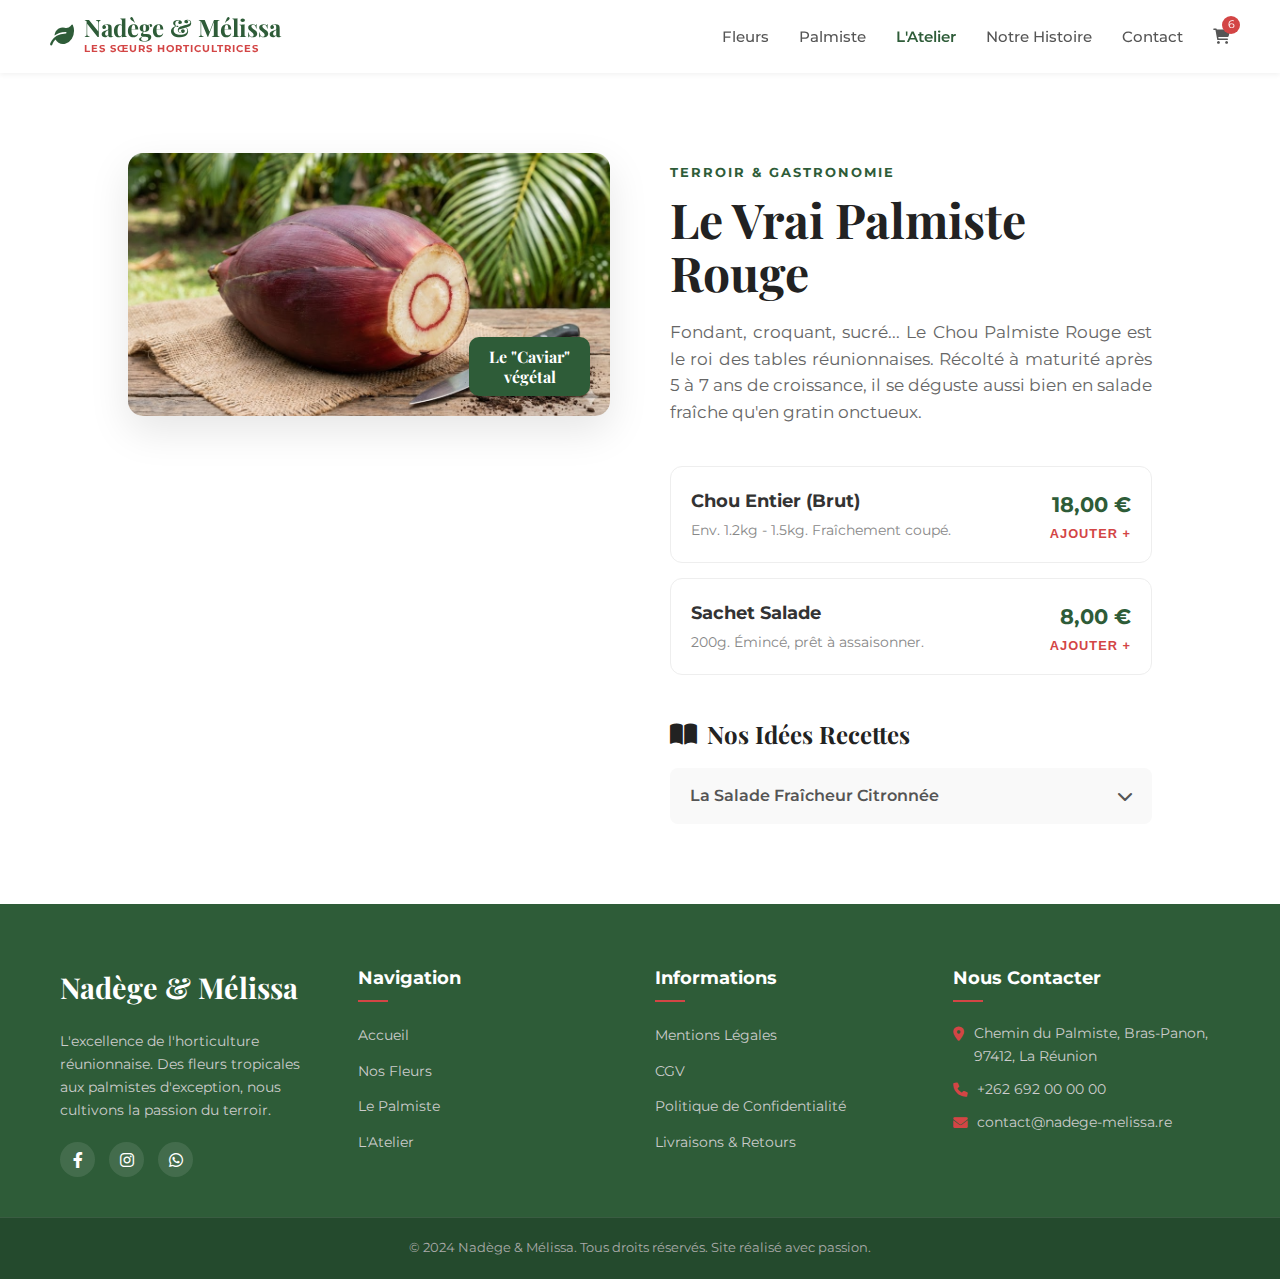
<file: atelier.html>
<!DOCTYPE html>
<html lang="fr">
<head>
    <meta charset="UTF-8">
    <meta name="viewport" content="width=device-width, initial-scale=1.0">
    <title>L'Atelier - Nadège & Mélissa</title>
    <link href="https://fonts.googleapis.com/css2?family=Montserrat:wght@400;500;600;700&family=Playfair+Display:ital,wght@0,400;0,700;1,400&display=swap" rel="stylesheet">
    <link rel="stylesheet" href="style.css">
    <link rel="stylesheet" href="https://cdnjs.cloudflare.com/ajax/libs/font-awesome/6.0.0/css/all.min.css">
</head>
<body>

    <header>
        <div class="logo-container">
            <div class="logo-icon"><i class="fas fa-leaf"></i></div>
            <div class="logo-text">
                <a href="index.html" style="text-decoration:none; color:inherit;">
                    <h1>Nadège & Mélissa</h1>
                    <span class="subtitle">LES SŒURS HORTICULTRICES</span>
                </a>
            </div>
        </div>
        <nav>
            <ul>
                <li><a href="fleurs.html">Fleurs</a></li>
                <li><a href="palmiste.html">Palmiste</a></li>
                <li><a href="atelier.html" class="active">L'Atelier</a></li>
                <li><a href="#">Notre Histoire</a></li>
                <li><a href="#">Contact</a></li>
                <li class="cart-icon"><a href="#"><i class="fas fa-shopping-cart"></i></a><span class="badge">6</span></li>
            </ul>
        </nav>
    </header>

    <section class="atelier-section">
        <div class="atelier-container">
            <div class="atelier-image-col">
                <div class="image-wrapper">
                    <img src="palmiste-rouge.jpg" alt="Chou Palmiste Rouge entier">
                    <div class="caviar-badge">Le "Caviar"<br>végétal</div>
                </div>
            </div>
            <div class="atelier-content-col">
                <span class="tagline">TERROIR & GASTRONOMIE</span>
                <h2 class="atelier-title">Le Vrai Palmiste Rouge</h2>
                <p class="atelier-desc">Fondant, croquant, sucré... Le Chou Palmiste Rouge est le roi des tables réunionnaises. Récolté à maturité après 5 à 7 ans de croissance, il se déguste aussi bien en salade fraîche qu'en gratin onctueux.</p>
                <div class="product-list-horizontal">
                    <div class="product-item">
                        <div class="prod-details"><h3>Chou Entier (Brut)</h3><p>Env. 1.2kg - 1.5kg. Fraîchement coupé.</p></div>
                        <div class="prod-action"><span class="price">18,00 €</span><button class="add-text-btn">AJOUTER +</button></div>
                    </div>
                    <div class="product-item">
                        <div class="prod-details"><h3>Sachet Salade</h3><p>200g. Émincé, prêt à assaisonner.</p></div>
                        <div class="prod-action"><span class="price">8,00 €</span><button class="add-text-btn">AJOUTER +</button></div>
                    </div>
                </div>
                <div class="recipe-preview">
                    <h3><i class="fas fa-book-open"></i> Nos Idées Recettes</h3>
                    <div class="recipe-card-mini"><span>La Salade Fraîcheur Citronnée</span><i class="fas fa-chevron-down"></i></div>
                </div>
            </div>
        </div>
    </section>

    <footer>
        <div class="footer-container">
            <div class="footer-col">
                <h3 class="footer-logo">Nadège & Mélissa</h3>
                <p class="footer-desc">L'excellence de l'horticulture réunionnaise. Des fleurs tropicales aux palmistes d'exception, nous cultivons la passion du terroir.</p>
                <div class="social-links">
                    <a href="#"><i class="fab fa-facebook-f"></i></a>
                    <a href="#"><i class="fab fa-instagram"></i></a>
                    <a href="#"><i class="fab fa-whatsapp"></i></a>
                </div>
            </div>
            <div class="footer-col">
                <h4>Navigation</h4>
                <ul>
                    <li><a href="index.html">Accueil</a></li>
                    <li><a href="fleurs.html">Nos Fleurs</a></li>
                    <li><a href="palmiste.html">Le Palmiste</a></li>
                    <li><a href="atelier.html">L'Atelier</a></li>
                </ul>
            </div>
            <div class="footer-col">
                <h4>Informations</h4>
                <ul>
                    <li><a href="#">Mentions Légales</a></li>
                    <li><a href="#">CGV</a></li>
                    <li><a href="#">Politique de Confidentialité</a></li>
                    <li><a href="#">Livraisons & Retours</a></li>
                </ul>
            </div>
            <div class="footer-col">
                <h4>Nous Contacter</h4>
                <ul class="contact-info">
                    <li><i class="fas fa-map-marker-alt"></i> Chemin du Palmiste, Bras-Panon, 97412, La Réunion</li>
                    <li><i class="fas fa-phone"></i> +262 692 00 00 00</li>
                    <li><i class="fas fa-envelope"></i> contact@nadege-melissa.re</li>
                </ul>
            </div>
        </div>
        <div class="footer-bottom"><p>&copy; 2024 Nadège & Mélissa. Tous droits réservés. Site réalisé avec passion.</p></div>
    </footer>

</body>
</html>
</file>
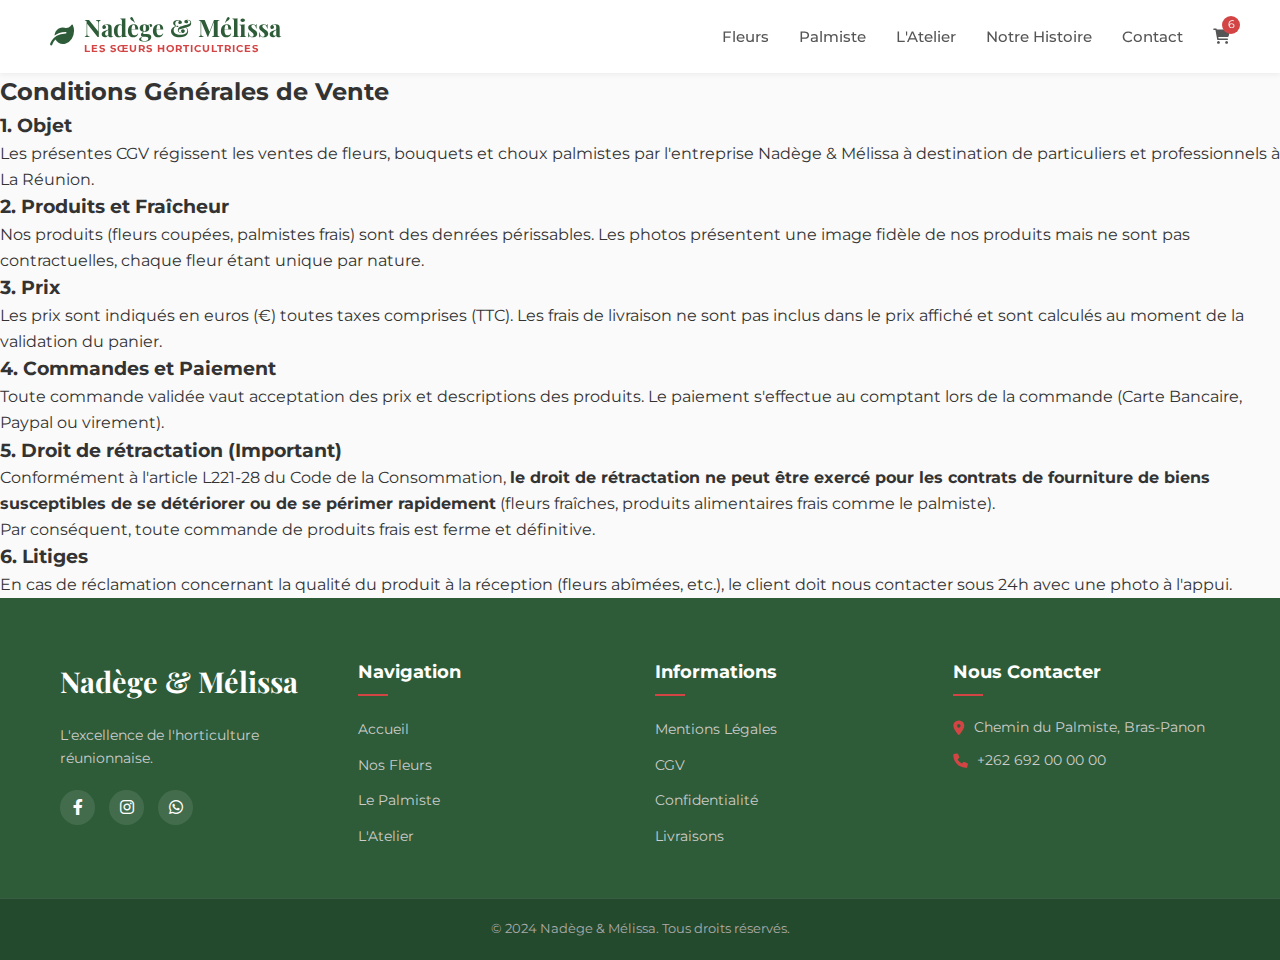
<file: cgv.html>
<!DOCTYPE html>
<html lang="fr">
<head>
    <meta charset="UTF-8">
    <meta name="viewport" content="width=device-width, initial-scale=1.0">
    <title>CGV - Nadège & Mélissa</title>
    <link href="https://fonts.googleapis.com/css2?family=Montserrat:wght@400;500;600;700&family=Playfair+Display:ital,wght@0,400;0,700;1,400&display=swap" rel="stylesheet">
    <link rel="stylesheet" href="style.css">
    <link rel="stylesheet" href="https://cdnjs.cloudflare.com/ajax/libs/font-awesome/6.0.0/css/all.min.css">
</head>
<body>

    <header>
        <div class="logo-container">
            <div class="logo-icon"><i class="fas fa-leaf"></i></div>
            <div class="logo-text">
                <a href="index.html" style="text-decoration:none; color:inherit;">
                    <h1>Nadège & Mélissa</h1>
                    <span class="subtitle">LES SŒURS HORTICULTRICES</span>
                </a>
            </div>
        </div>
        <nav>
            <ul>
                <li><a href="fleurs.html">Fleurs</a></li>
                <li><a href="palmiste.html">Palmiste</a></li>
                <li><a href="atelier.html">L'Atelier</a></li>
                <li><a href="#">Notre Histoire</a></li>
                <li><a href="#">Contact</a></li>
                <li class="cart-icon"><a href="#"><i class="fas fa-shopping-cart"></i></a><span class="badge">6</span></li>
            </ul>
        </nav>
    </header>

    <section class="legal-section">
        <h2>Conditions Générales de Vente</h2>

        <h3>1. Objet</h3>
        <p>Les présentes CGV régissent les ventes de fleurs, bouquets et choux palmistes par l'entreprise Nadège & Mélissa à destination de particuliers et professionnels à La Réunion.</p>

        <h3>2. Produits et Fraîcheur</h3>
        <p>Nos produits (fleurs coupées, palmistes frais) sont des denrées périssables. Les photos présentent une image fidèle de nos produits mais ne sont pas contractuelles, chaque fleur étant unique par nature.</p>

        <h3>3. Prix</h3>
        <p>Les prix sont indiqués en euros (€) toutes taxes comprises (TTC). Les frais de livraison ne sont pas inclus dans le prix affiché et sont calculés au moment de la validation du panier.</p>

        <h3>4. Commandes et Paiement</h3>
        <p>Toute commande validée vaut acceptation des prix et descriptions des produits. Le paiement s'effectue au comptant lors de la commande (Carte Bancaire, Paypal ou virement).</p>

        <h3>5. Droit de rétractation (Important)</h3>
        <p>Conformément à l'article L221-28 du Code de la Consommation, <strong>le droit de rétractation ne peut être exercé pour les contrats de fourniture de biens susceptibles de se détériorer ou de se périmer rapidement</strong> (fleurs fraîches, produits alimentaires frais comme le palmiste).</p>
        <p>Par conséquent, toute commande de produits frais est ferme et définitive.</p>

        <h3>6. Litiges</h3>
        <p>En cas de réclamation concernant la qualité du produit à la réception (fleurs abîmées, etc.), le client doit nous contacter sous 24h avec une photo à l'appui.</p>
    </section>

    <footer>
        <div class="footer-container">
            <div class="footer-col">
                <h3 class="footer-logo">Nadège & Mélissa</h3>
                <p class="footer-desc">L'excellence de l'horticulture réunionnaise.</p>
                <div class="social-links">
                    <a href="#"><i class="fab fa-facebook-f"></i></a>
                    <a href="#"><i class="fab fa-instagram"></i></a>
                    <a href="#"><i class="fab fa-whatsapp"></i></a>
                </div>
            </div>
            <div class="footer-col">
                <h4>Navigation</h4>
                <ul>
                    <li><a href="index.html">Accueil</a></li>
                    <li><a href="fleurs.html">Nos Fleurs</a></li>
                    <li><a href="palmiste.html">Le Palmiste</a></li>
                    <li><a href="atelier.html">L'Atelier</a></li>
                </ul>
            </div>
            <div class="footer-col">
                <h4>Informations</h4>
                <ul>
                    <li><a href="mentions.html">Mentions Légales</a></li>
                    <li><a href="cgv.html">CGV</a></li>
                    <li><a href="confidentialite.html">Confidentialité</a></li>
                    <li><a href="livraisons.html">Livraisons</a></li>
                </ul>
            </div>
            <div class="footer-col">
                <h4>Nous Contacter</h4>
                <ul class="contact-info">
                    <li><i class="fas fa-map-marker-alt"></i> Chemin du Palmiste, Bras-Panon</li>
                    <li><i class="fas fa-phone"></i> +262 692 00 00 00</li>
                </ul>
            </div>
        </div>
        <div class="footer-bottom"><p>&copy; 2024 Nadège & Mélissa. Tous droits réservés.</p></div>
    </footer>

</body>
</html>
</file>
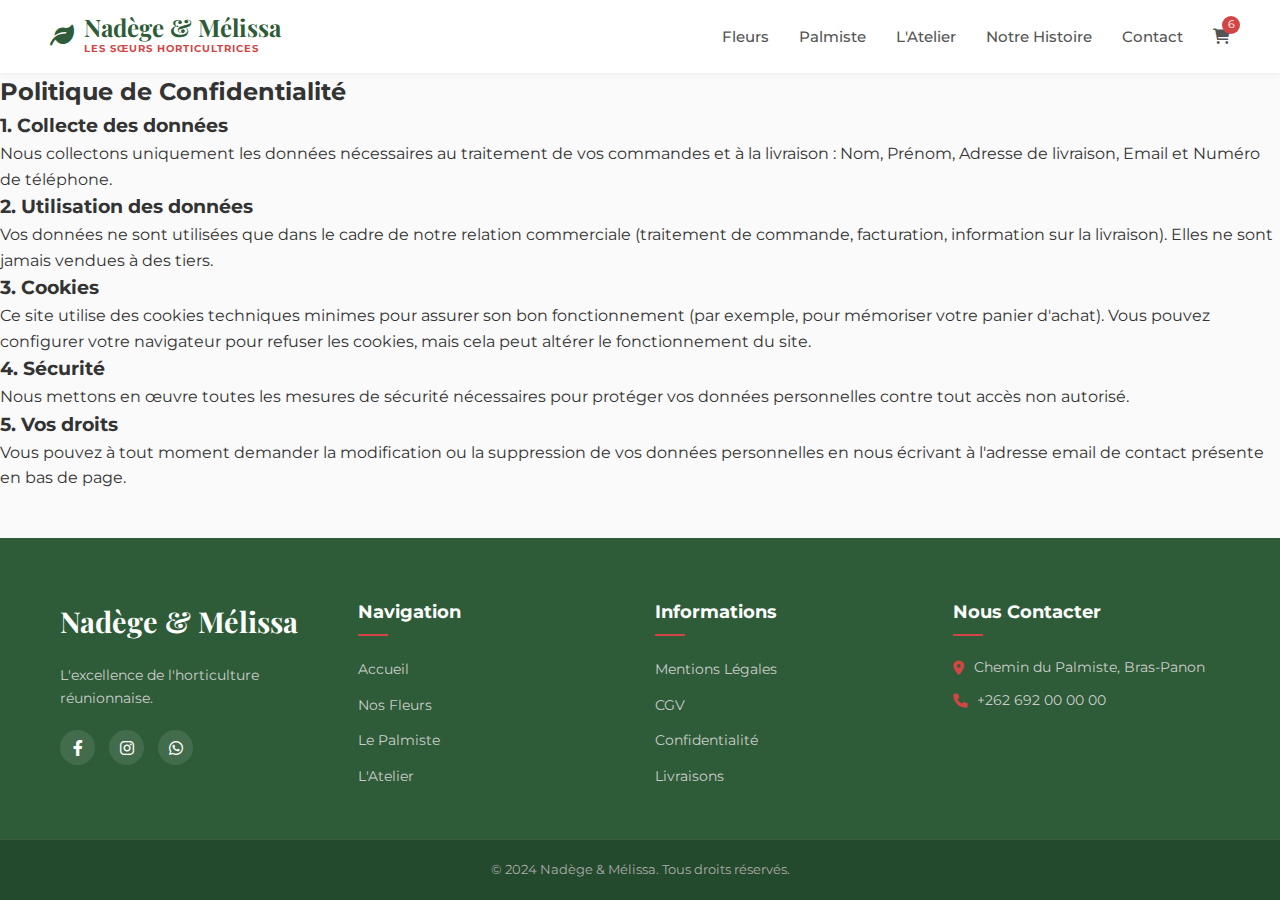
<file: confidentialite.html>
<!DOCTYPE html>
<html lang="fr">
<head>
    <meta charset="UTF-8">
    <meta name="viewport" content="width=device-width, initial-scale=1.0">
    <title>Confidentialité - Nadège & Mélissa</title>
    <link href="https://fonts.googleapis.com/css2?family=Montserrat:wght@400;500;600;700&family=Playfair+Display:ital,wght@0,400;0,700;1,400&display=swap" rel="stylesheet">
    <link rel="stylesheet" href="style.css">
    <link rel="stylesheet" href="https://cdnjs.cloudflare.com/ajax/libs/font-awesome/6.0.0/css/all.min.css">
</head>
<body>

    <header>
        <div class="logo-container">
            <div class="logo-icon"><i class="fas fa-leaf"></i></div>
            <div class="logo-text">
                <a href="index.html" style="text-decoration:none; color:inherit;">
                    <h1>Nadège & Mélissa</h1>
                    <span class="subtitle">LES SŒURS HORTICULTRICES</span>
                </a>
            </div>
        </div>
        <nav>
            <ul>
                <li><a href="fleurs.html">Fleurs</a></li>
                <li><a href="palmiste.html">Palmiste</a></li>
                <li><a href="atelier.html">L'Atelier</a></li>
                <li><a href="#">Notre Histoire</a></li>
                <li><a href="#">Contact</a></li>
                <li class="cart-icon"><a href="#"><i class="fas fa-shopping-cart"></i></a><span class="badge">6</span></li>
            </ul>
        </nav>
    </header>

    <section class="legal-section">
        <h2>Politique de Confidentialité</h2>

        <h3>1. Collecte des données</h3>
        <p>Nous collectons uniquement les données nécessaires au traitement de vos commandes et à la livraison : Nom, Prénom, Adresse de livraison, Email et Numéro de téléphone.</p>

        <h3>2. Utilisation des données</h3>
        <p>Vos données ne sont utilisées que dans le cadre de notre relation commerciale (traitement de commande, facturation, information sur la livraison). Elles ne sont jamais vendues à des tiers.</p>

        <h3>3. Cookies</h3>
        <p>Ce site utilise des cookies techniques minimes pour assurer son bon fonctionnement (par exemple, pour mémoriser votre panier d'achat). Vous pouvez configurer votre navigateur pour refuser les cookies, mais cela peut altérer le fonctionnement du site.</p>

        <h3>4. Sécurité</h3>
        <p>Nous mettons en œuvre toutes les mesures de sécurité nécessaires pour protéger vos données personnelles contre tout accès non autorisé.</p>

        <h3>5. Vos droits</h3>
        <p>Vous pouvez à tout moment demander la modification ou la suppression de vos données personnelles en nous écrivant à l'adresse email de contact présente en bas de page.</p>
    </section>

    <footer>
        <div class="footer-container">
            <div class="footer-col">
                <h3 class="footer-logo">Nadège & Mélissa</h3>
                <p class="footer-desc">L'excellence de l'horticulture réunionnaise.</p>
                <div class="social-links">
                    <a href="#"><i class="fab fa-facebook-f"></i></a>
                    <a href="#"><i class="fab fa-instagram"></i></a>
                    <a href="#"><i class="fab fa-whatsapp"></i></a>
                </div>
            </div>
            <div class="footer-col">
                <h4>Navigation</h4>
                <ul>
                    <li><a href="index.html">Accueil</a></li>
                    <li><a href="fleurs.html">Nos Fleurs</a></li>
                    <li><a href="palmiste.html">Le Palmiste</a></li>
                    <li><a href="atelier.html">L'Atelier</a></li>
                </ul>
            </div>
            <div class="footer-col">
                <h4>Informations</h4>
                <ul>
                    <li><a href="mentions.html">Mentions Légales</a></li>
                    <li><a href="cgv.html">CGV</a></li>
                    <li><a href="confidentialite.html">Confidentialité</a></li>
                    <li><a href="livraisons.html">Livraisons</a></li>
                </ul>
            </div>
            <div class="footer-col">
                <h4>Nous Contacter</h4>
                <ul class="contact-info">
                    <li><i class="fas fa-map-marker-alt"></i> Chemin du Palmiste, Bras-Panon</li>
                    <li><i class="fas fa-phone"></i> +262 692 00 00 00</li>
                </ul>
            </div>
        </div>
        <div class="footer-bottom"><p>&copy; 2024 Nadège & Mélissa. Tous droits réservés.</p></div>
    </footer>

</body>
</html>
</file>
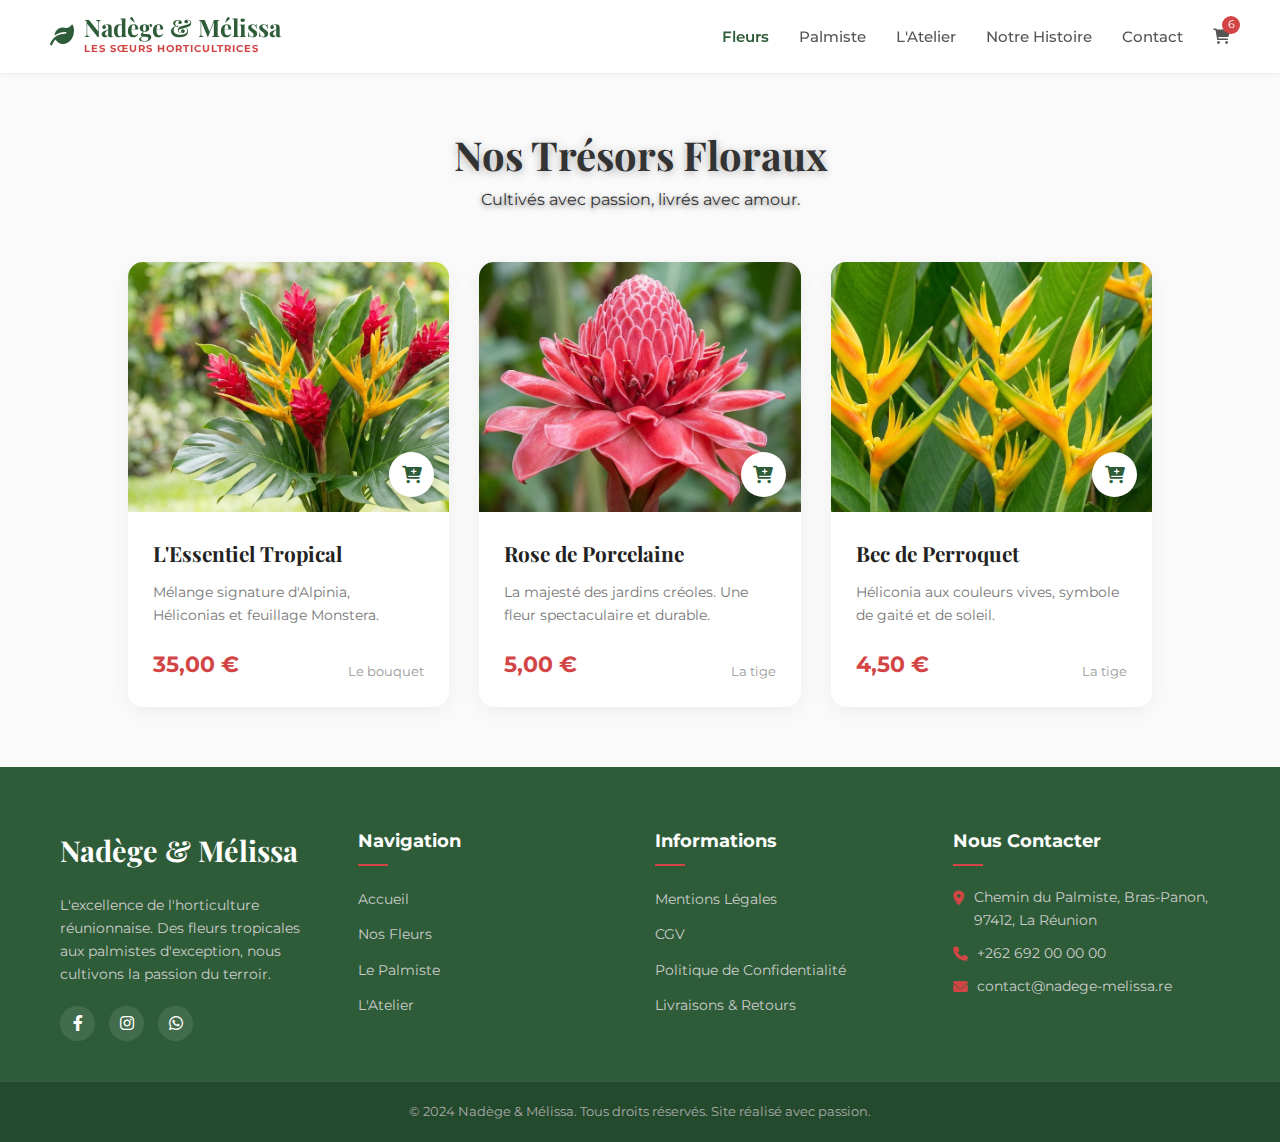
<file: fleurs.html>
<!DOCTYPE html>
<html lang="fr">
<head>
    <meta charset="UTF-8">
    <meta name="viewport" content="width=device-width, initial-scale=1.0">
    <title>Nos Fleurs - Nadège & Mélissa</title>
    <link href="https://fonts.googleapis.com/css2?family=Montserrat:wght@400;500;600;700&family=Playfair+Display:ital,wght@0,400;0,700;1,400&display=swap" rel="stylesheet">
    <link rel="stylesheet" href="style.css">
    <link rel="stylesheet" href="https://cdnjs.cloudflare.com/ajax/libs/font-awesome/6.0.0/css/all.min.css">
</head>
<body>

    <header>
        <div class="logo-container">
            <div class="logo-icon"><i class="fas fa-leaf"></i></div>
            <div class="logo-text">
                <a href="index.html" style="text-decoration:none; color:inherit;">
                    <h1>Nadège & Mélissa</h1>
                    <span class="subtitle">LES SŒURS HORTICULTRICES</span>
                </a>
            </div>
        </div>
        <nav>
            <ul>
                <li><a href="fleurs.html" class="active">Fleurs</a></li>
                <li><a href="palmiste.html">Palmiste</a></li>
                <li><a href="atelier.html">L'Atelier</a></li>
                <li><a href="#">Notre Histoire</a></li>
                <li><a href="#">Contact</a></li>
                <li class="cart-icon"><a href="#"><i class="fas fa-shopping-cart"></i></a><span class="badge">6</span></li>
            </ul>
        </nav>
    </header>

    <section class="shop-section">
        <div class="shop-header">
            <h2 class="main-title" style="font-size: 2.5rem; margin-bottom: 10px;">Nos Trésors Floraux</h2>
            <p class="sub-text" style="font-size: 1rem; margin-bottom: 50px;">Cultivés avec passion, livrés avec amour.</p>
        </div>
        <div class="shop-grid">
            <div class="product-card">
                <div class="product-image">
                    <img src="fleur-tropicale.jpg" alt="Bouquet Tropical">
                    <button class="add-cart-btn"><i class="fas fa-cart-plus"></i></button>
                </div>
                <div class="product-info">
                    <h3>L'Essentiel Tropical</h3>
                    <p class="description">Mélange signature d'Alpinia, Héliconias et feuillage Monstera.</p>
                    <div class="price-row"><span class="price">35,00 €</span><span class="unit">Le bouquet</span></div>
                </div>
            </div>
            <div class="product-card">
                <div class="product-image">
                    <img src="rose-porcelaine.jpg" alt="Rose de Porcelaine">
                    <button class="add-cart-btn"><i class="fas fa-cart-plus"></i></button>
                </div>
                <div class="product-info">
                    <h3>Rose de Porcelaine</h3>
                    <p class="description">La majesté des jardins créoles. Une fleur spectaculaire et durable.</p>
                    <div class="price-row"><span class="price">5,00 €</span><span class="unit">La tige</span></div>
                </div>
            </div>
            <div class="product-card">
                <div class="product-image">
                    <img src="bec-perroquet.jpg" alt="Bec de Perroquet">
                    <button class="add-cart-btn"><i class="fas fa-cart-plus"></i></button>
                </div>
                <div class="product-info">
                    <h3>Bec de Perroquet</h3>
                    <p class="description">Héliconia aux couleurs vives, symbole de gaité et de soleil.</p>
                    <div class="price-row"><span class="price">4,50 €</span><span class="unit">La tige</span></div>
                </div>
            </div>
        </div>
    </section>

    <footer>
        <div class="footer-container">
            <div class="footer-col">
                <h3 class="footer-logo">Nadège & Mélissa</h3>
                <p class="footer-desc">L'excellence de l'horticulture réunionnaise. Des fleurs tropicales aux palmistes d'exception, nous cultivons la passion du terroir.</p>
                <div class="social-links">
                    <a href="#"><i class="fab fa-facebook-f"></i></a>
                    <a href="#"><i class="fab fa-instagram"></i></a>
                    <a href="#"><i class="fab fa-whatsapp"></i></a>
                </div>
            </div>
            <div class="footer-col">
                <h4>Navigation</h4>
                <ul>
                    <li><a href="index.html">Accueil</a></li>
                    <li><a href="fleurs.html">Nos Fleurs</a></li>
                    <li><a href="palmiste.html">Le Palmiste</a></li>
                    <li><a href="atelier.html">L'Atelier</a></li>
                </ul>
            </div>
            <div class="footer-col">
                <h4>Informations</h4>
                <ul>
                    <li><a href="#">Mentions Légales</a></li>
                    <li><a href="#">CGV</a></li>
                    <li><a href="#">Politique de Confidentialité</a></li>
                    <li><a href="#">Livraisons & Retours</a></li>
                </ul>
            </div>
            <div class="footer-col">
                <h4>Nous Contacter</h4>
                <ul class="contact-info">
                    <li><i class="fas fa-map-marker-alt"></i> Chemin du Palmiste, Bras-Panon, 97412, La Réunion</li>
                    <li><i class="fas fa-phone"></i> +262 692 00 00 00</li>
                    <li><i class="fas fa-envelope"></i> contact@nadege-melissa.re</li>
                </ul>
            </div>
        </div>
        <div class="footer-bottom"><p>&copy; 2024 Nadège & Mélissa. Tous droits réservés. Site réalisé avec passion.</p></div>
    </footer>

</body>
</html>
</file>
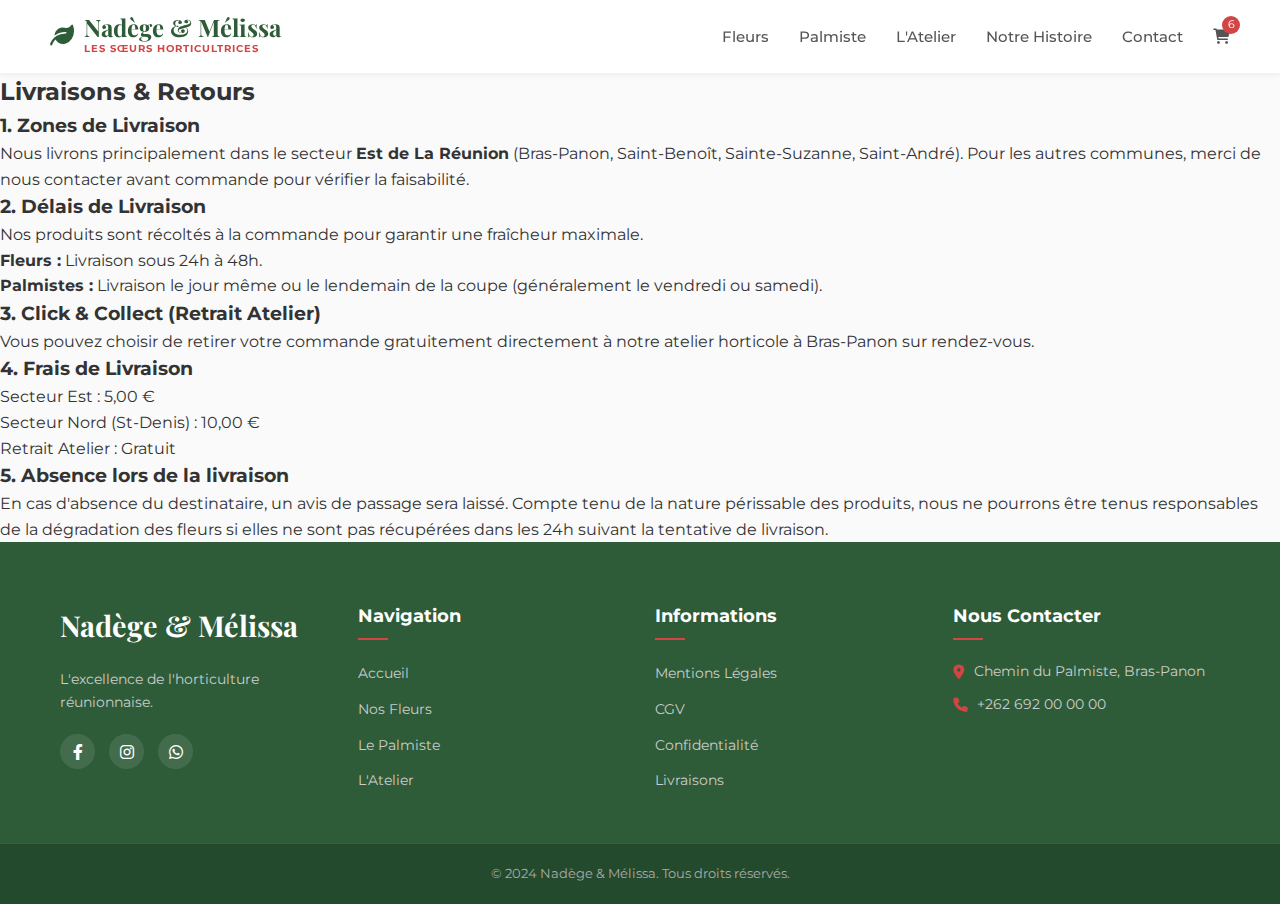
<file: livraisons.html>
<!DOCTYPE html>
<html lang="fr">
<head>
    <meta charset="UTF-8">
    <meta name="viewport" content="width=device-width, initial-scale=1.0">
    <title>Livraisons - Nadège & Mélissa</title>
    <link href="https://fonts.googleapis.com/css2?family=Montserrat:wght@400;500;600;700&family=Playfair+Display:ital,wght@0,400;0,700;1,400&display=swap" rel="stylesheet">
    <link rel="stylesheet" href="style.css">
    <link rel="stylesheet" href="https://cdnjs.cloudflare.com/ajax/libs/font-awesome/6.0.0/css/all.min.css">
</head>
<body>

    <header>
        <div class="logo-container">
            <div class="logo-icon"><i class="fas fa-leaf"></i></div>
            <div class="logo-text">
                <a href="index.html" style="text-decoration:none; color:inherit;">
                    <h1>Nadège & Mélissa</h1>
                    <span class="subtitle">LES SŒURS HORTICULTRICES</span>
                </a>
            </div>
        </div>
        <nav>
            <ul>
                <li><a href="fleurs.html">Fleurs</a></li>
                <li><a href="palmiste.html">Palmiste</a></li>
                <li><a href="atelier.html">L'Atelier</a></li>
                <li><a href="#">Notre Histoire</a></li>
                <li><a href="#">Contact</a></li>
                <li class="cart-icon"><a href="#"><i class="fas fa-shopping-cart"></i></a><span class="badge">6</span></li>
            </ul>
        </nav>
    </header>

    <section class="legal-section">
        <h2>Livraisons & Retours</h2>

        <h3>1. Zones de Livraison</h3>
        <p>Nous livrons principalement dans le secteur <strong>Est de La Réunion</strong> (Bras-Panon, Saint-Benoît, Sainte-Suzanne, Saint-André). Pour les autres communes, merci de nous contacter avant commande pour vérifier la faisabilité.</p>

        <h3>2. Délais de Livraison</h3>
        <p>Nos produits sont récoltés à la commande pour garantir une fraîcheur maximale.</p>
        <ul>
            <li><strong>Fleurs :</strong> Livraison sous 24h à 48h.</li>
            <li><strong>Palmistes :</strong> Livraison le jour même ou le lendemain de la coupe (généralement le vendredi ou samedi).</li>
        </ul>

        <h3>3. Click & Collect (Retrait Atelier)</h3>
        <p>Vous pouvez choisir de retirer votre commande gratuitement directement à notre atelier horticole à Bras-Panon sur rendez-vous.</p>

        <h3>4. Frais de Livraison</h3>
        <ul>
            <li>Secteur Est : 5,00 €</li>
            <li>Secteur Nord (St-Denis) : 10,00 €</li>
            <li>Retrait Atelier : Gratuit</li>
        </ul>

        <h3>5. Absence lors de la livraison</h3>
        <p>En cas d'absence du destinataire, un avis de passage sera laissé. Compte tenu de la nature périssable des produits, nous ne pourrons être tenus responsables de la dégradation des fleurs si elles ne sont pas récupérées dans les 24h suivant la tentative de livraison.</p>
    </section>

    <footer>
        <div class="footer-container">
            <div class="footer-col">
                <h3 class="footer-logo">Nadège & Mélissa</h3>
                <p class="footer-desc">L'excellence de l'horticulture réunionnaise.</p>
                <div class="social-links">
                    <a href="#"><i class="fab fa-facebook-f"></i></a>
                    <a href="#"><i class="fab fa-instagram"></i></a>
                    <a href="#"><i class="fab fa-whatsapp"></i></a>
                </div>
            </div>
            <div class="footer-col">
                <h4>Navigation</h4>
                <ul>
                    <li><a href="index.html">Accueil</a></li>
                    <li><a href="fleurs.html">Nos Fleurs</a></li>
                    <li><a href="palmiste.html">Le Palmiste</a></li>
                    <li><a href="atelier.html">L'Atelier</a></li>
                </ul>
            </div>
            <div class="footer-col">
                <h4>Informations</h4>
                <ul>
                    <li><a href="mentions.html">Mentions Légales</a></li>
                    <li><a href="cgv.html">CGV</a></li>
                    <li><a href="confidentialite.html">Confidentialité</a></li>
                    <li><a href="livraisons.html">Livraisons</a></li>
                </ul>
            </div>
            <div class="footer-col">
                <h4>Nous Contacter</h4>
                <ul class="contact-info">
                    <li><i class="fas fa-map-marker-alt"></i> Chemin du Palmiste, Bras-Panon</li>
                    <li><i class="fas fa-phone"></i> +262 692 00 00 00</li>
                </ul>
            </div>
        </div>
        <div class="footer-bottom"><p>&copy; 2024 Nadège & Mélissa. Tous droits réservés.</p></div>
    </footer>

</body>
</html>
</file>
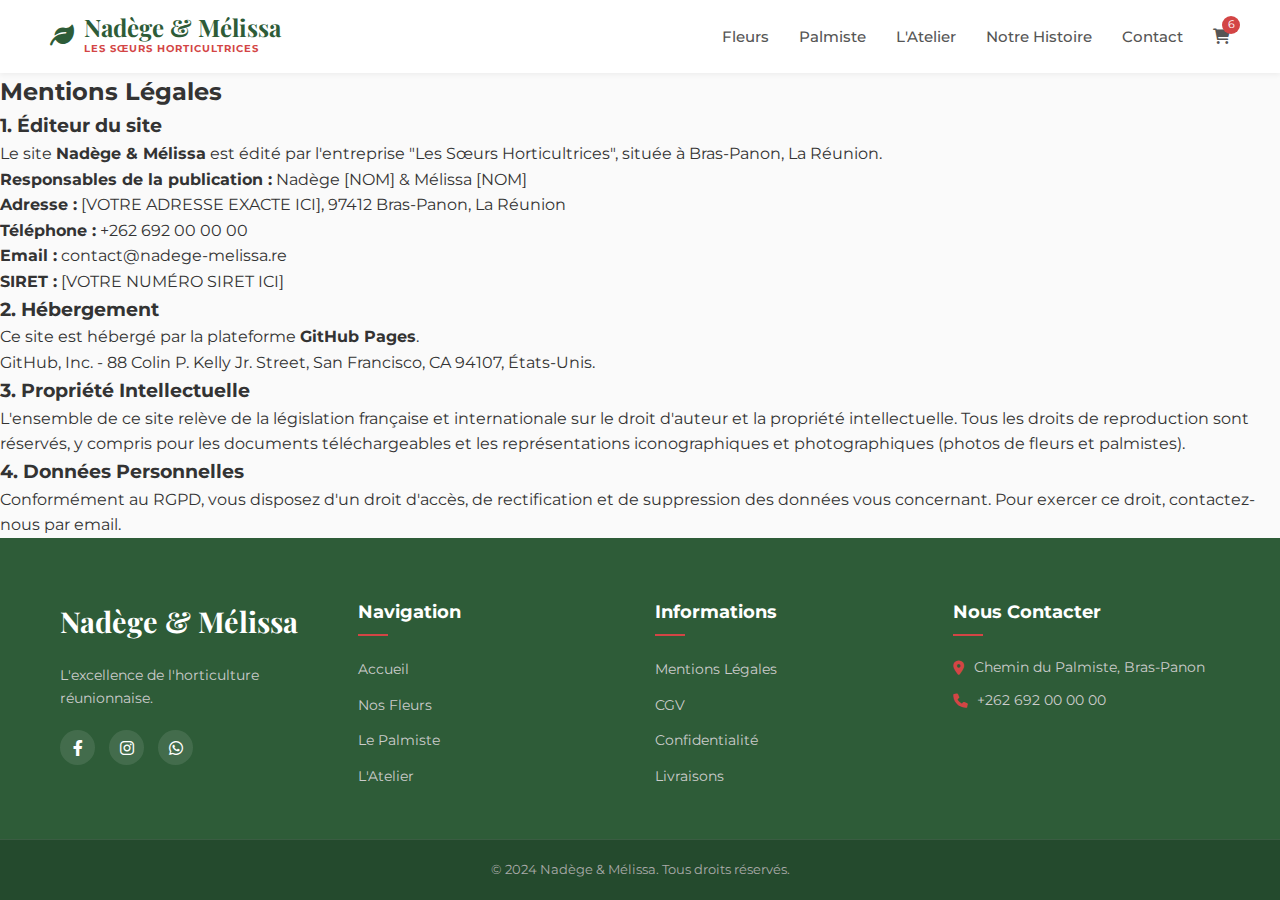
<file: mentions.html>
<!DOCTYPE html>
<html lang="fr">
<head>
    <meta charset="UTF-8">
    <meta name="viewport" content="width=device-width, initial-scale=1.0">
    <title>Mentions Légales - Nadège & Mélissa</title>
    <link href="https://fonts.googleapis.com/css2?family=Montserrat:wght@400;500;600;700&family=Playfair+Display:ital,wght@0,400;0,700;1,400&display=swap" rel="stylesheet">
    <link rel="stylesheet" href="style.css">
    <link rel="stylesheet" href="https://cdnjs.cloudflare.com/ajax/libs/font-awesome/6.0.0/css/all.min.css">
</head>
<body>

    <header>
        <div class="logo-container">
            <div class="logo-icon"><i class="fas fa-leaf"></i></div>
            <div class="logo-text">
                <a href="index.html" style="text-decoration:none; color:inherit;">
                    <h1>Nadège & Mélissa</h1>
                    <span class="subtitle">LES SŒURS HORTICULTRICES</span>
                </a>
            </div>
        </div>
        <nav>
            <ul>
                <li><a href="fleurs.html">Fleurs</a></li>
                <li><a href="palmiste.html">Palmiste</a></li>
                <li><a href="atelier.html">L'Atelier</a></li>
                <li><a href="#">Notre Histoire</a></li>
                <li><a href="#">Contact</a></li>
                <li class="cart-icon"><a href="#"><i class="fas fa-shopping-cart"></i></a><span class="badge">6</span></li>
            </ul>
        </nav>
    </header>

    <section class="legal-section">
        <h2>Mentions Légales</h2>

        <h3>1. Éditeur du site</h3>
        <p>Le site <strong>Nadège & Mélissa</strong> est édité par l'entreprise "Les Sœurs Horticultrices", située à Bras-Panon, La Réunion.</p>
        <ul>
            <li><strong>Responsables de la publication :</strong> Nadège [NOM] & Mélissa [NOM]</li>
            <li><strong>Adresse :</strong> [VOTRE ADRESSE EXACTE ICI], 97412 Bras-Panon, La Réunion</li>
            <li><strong>Téléphone :</strong> +262 692 00 00 00</li>
            <li><strong>Email :</strong> contact@nadege-melissa.re</li>
            <li><strong>SIRET :</strong> [VOTRE NUMÉRO SIRET ICI]</li>
        </ul>

        <h3>2. Hébergement</h3>
        <p>Ce site est hébergé par la plateforme <strong>GitHub Pages</strong>.</p>
        <p>GitHub, Inc. - 88 Colin P. Kelly Jr. Street, San Francisco, CA 94107, États-Unis.</p>

        <h3>3. Propriété Intellectuelle</h3>
        <p>L'ensemble de ce site relève de la législation française et internationale sur le droit d'auteur et la propriété intellectuelle. Tous les droits de reproduction sont réservés, y compris pour les documents téléchargeables et les représentations iconographiques et photographiques (photos de fleurs et palmistes).</p>

        <h3>4. Données Personnelles</h3>
        <p>Conformément au RGPD, vous disposez d'un droit d'accès, de rectification et de suppression des données vous concernant. Pour exercer ce droit, contactez-nous par email.</p>
    </section>

    <footer>
        <div class="footer-container">
            <div class="footer-col">
                <h3 class="footer-logo">Nadège & Mélissa</h3>
                <p class="footer-desc">L'excellence de l'horticulture réunionnaise.</p>
                <div class="social-links">
                    <a href="#"><i class="fab fa-facebook-f"></i></a>
                    <a href="#"><i class="fab fa-instagram"></i></a>
                    <a href="#"><i class="fab fa-whatsapp"></i></a>
                </div>
            </div>
            <div class="footer-col">
                <h4>Navigation</h4>
                <ul>
                    <li><a href="index.html">Accueil</a></li>
                    <li><a href="fleurs.html">Nos Fleurs</a></li>
                    <li><a href="palmiste.html">Le Palmiste</a></li>
                    <li><a href="atelier.html">L'Atelier</a></li>
                </ul>
            </div>
            <div class="footer-col">
                <h4>Informations</h4>
                <ul>
                    <li><a href="mentions.html">Mentions Légales</a></li>
                    <li><a href="cgv.html">CGV</a></li>
                    <li><a href="confidentialite.html">Confidentialité</a></li>
                    <li><a href="livraisons.html">Livraisons</a></li>
                </ul>
            </div>
            <div class="footer-col">
                <h4>Nous Contacter</h4>
                <ul class="contact-info">
                    <li><i class="fas fa-map-marker-alt"></i> Chemin du Palmiste, Bras-Panon</li>
                    <li><i class="fas fa-phone"></i> +262 692 00 00 00</li>
                </ul>
            </div>
        </div>
        <div class="footer-bottom"><p>&copy; 2024 Nadège & Mélissa. Tous droits réservés.</p></div>
    </footer>

</body>
</html>
</file>
<file: style.css>
/* --- CONFIGURATION GLOBALE --- */
* { margin: 0; padding: 0; box-sizing: border-box; }
body { font-family: 'Montserrat', sans-serif; color: #333; line-height: 1.6; background-color: #fafafa; display: flex; flex-direction: column; min-height: 100vh; }

/* --- HEADER --- */
header { display: flex; justify-content: space-between; align-items: center; padding: 15px 50px; background-color: #fff; position: sticky; top: 0; z-index: 1000; box-shadow: 0 2px 5px rgba(0,0,0,0.05); }
.logo-container { display: flex; align-items: center; gap: 10px; color: #2e5c38; }
.logo-icon { font-size: 1.5rem; }
.logo-text h1 { font-family: 'Playfair Display', serif; font-size: 1.5rem; font-weight: 700; margin-bottom: 2px; line-height: 1; }
.logo-text .subtitle { font-size: 0.65rem; font-weight: 700; text-transform: uppercase; color: #d34545; letter-spacing: 1px; display: block; }
nav ul { display: flex; list-style: none; align-items: center; gap: 30px; }
nav a { text-decoration: none; color: #555; font-size: 0.95rem; font-weight: 500; transition: color 0.3s; }
nav a:hover, nav a.active { color: #2e5c38; font-weight: 600; }
.cart-icon { position: relative; }
.cart-icon .badge { position: absolute; top: -8px; right: -10px; background-color: #d34545; color: white; font-size: 0.7rem; width: 18px; height: 18px; border-radius: 50%; display: flex; justify-content: center; align-items: center; }

/* --- HERO (ACCUEIL) --- */
.hero { height: 90vh; background-image: url('fond-accueil.jpg'); background-size: cover; background-position: center; display: flex; justify-content: center; align-items: center; text-align: center; position: relative; }
.hero-overlay { position: absolute; top: 0; left: 0; width: 100%; height: 100%; background: rgba(0, 0, 0, 0.3); z-index: 0; }
.hero-content { position: relative; z-index: 1; color: white; max-width: 900px; padding: 20px; }
.location-tag { display: inline-block; background-color: rgba(255, 255, 255, 0.25); backdrop-filter: blur(5px); padding: 8px 20px; border-radius: 50px; font-size: 0.8rem; font-weight: 700; text-transform: uppercase; letter-spacing: 1px; margin-bottom: 25px; border: 1px solid rgba(255,255,255,0.4); }
.main-title { font-family: 'Playfair Display', serif; font-size: 4rem; line-height: 1.1; margin-bottom: 25px; text-shadow: 0 2px 10px rgba(0,0,0,0.3); }
.sub-text { font-size: 1.2rem; line-height: 1.6; margin-bottom: 40px; font-weight: 400; text-shadow: 0 2px 5px rgba(0,0,0,0.5); }
.buttons-container { display: flex; justify-content: center; gap: 20px; }
.btn { text-decoration: none; padding: 15px 35px; border-radius: 50px; font-weight: 600; font-size: 1rem; display: flex; align-items: center; gap: 10px; transition: transform 0.2s; }
.btn:hover { transform: translateY(-3px); }
.btn-red { background-color: #d34545; color: white; }
.btn-white { background-color: white; color: #2e5c38; }

/* --- PAGE PALMISTE --- */
.presentation-section { padding: 80px 10%; background-color: #fff; }
.presentation-container { display: flex; align-items: center; gap: 60px; }
.text-column { flex: 1; }
.section-title { font-family: 'Playfair Display', serif; font-size: 2.5rem; color: #2e5c38; margin-bottom: 15px; }
.red-line { width: 60px; height: 4px; background-color: #d34545; margin-bottom: 30px; }
.text-content { margin-bottom: 20px; color: #666; font-size: 1rem; text-align: justify; }
.features-grid { display: flex; gap: 30px; margin-top: 40px; }
.feature-item { display: flex; flex-direction: column; align-items: center; gap: 10px; }
.icon-circle { width: 50px; height: 50px; border: 2px solid #2e5c38; border-radius: 50%; display: flex; justify-content: center; align-items: center; color: #2e5c38; font-size: 1.2rem; }
.image-column { flex: 1; position: relative; }
.image-column img { width: 100%; border-radius: 20px; box-shadow: 0 10px 30px rgba(0,0,0,0.1); }
.quote-overlay { position: absolute; bottom: 30px; left: 50%; transform: translateX(-50%); width: 90%; color: white; font-family: 'Playfair Display', serif; font-style: italic; font-size: 1.1rem; text-align: center; text-shadow: 0 2px 4px rgba(0,0,0,0.6); }

/* --- PAGE FLEURS --- */
.shop-section { padding: 60px 10%; text-align: center; }
.shop-grid { display: grid; grid-template-columns: repeat(auto-fit, minmax(300px, 1fr)); gap: 30px; margin-top: 40px; }
.product-card { background: white; border-radius: 15px; overflow: hidden; box-shadow: 0 5px 20px rgba(0,0,0,0.05); transition: transform 0.3s; text-align: left; }
.product-card:hover { transform: translateY(-5px); box-shadow: 0 10px 25px rgba(0,0,0,0.1); }
.product-image { position: relative; height: 250px; overflow: hidden; }
.product-image img { width: 100%; height: 100%; object-fit: cover; }
.add-cart-btn { position: absolute; bottom: 15px; right: 15px; background-color: white; border: none; width: 45px; height: 45px; border-radius: 50%; display: flex; justify-content: center; align-items: center; color: #2e5c38; font-size: 1.1rem; cursor: pointer; box-shadow: 0 4px 10px rgba(0,0,0,0.15); transition: background-color 0.2s; }
.add-cart-btn:hover { background-color: #2e5c38; color: white; }
.product-info { padding: 25px; }
.product-info h3 { font-family: 'Playfair Display', serif; font-size: 1.3rem; margin-bottom: 10px; color: #222; }
.description { font-size: 0.9rem; color: #777; margin-bottom: 20px; min-height: 40px; }
.price-row { display: flex; justify-content: space-between; align-items: flex-end; }
.price { font-size: 1.4rem; font-weight: 700; color: #d34545; }
.unit { font-size: 0.8rem; color: #999; }

/* --- PAGE ATELIER --- */
.atelier-section { padding: 80px 10%; background-color: #fff; }
.atelier-container { display: flex; gap: 60px; align-items: flex-start; }
.atelier-image-col { flex: 1; }
.image-wrapper { position: relative; border-radius: 15px; overflow: hidden; box-shadow: 0 15px 40px rgba(0,0,0,0.1); }
.image-wrapper img { width: 100%; display: block; }
.caviar-badge { position: absolute; bottom: 20px; right: 20px; background-color: #2e5c38; color: white; padding: 10px 20px; border-radius: 10px; font-family: 'Playfair Display', serif; font-weight: 700; text-align: center; line-height: 1.2; box-shadow: 0 5px 15px rgba(0,0,0,0.2); }
.atelier-content-col { flex: 1; padding-top: 10px; }
.tagline { font-size: 0.8rem; font-weight: 700; color: #2e5c38; letter-spacing: 2px; text-transform: uppercase; display: block; margin-bottom: 10px; }
.atelier-title { font-family: 'Playfair Display', serif; font-size: 3rem; line-height: 1.1; margin-bottom: 20px; color: #222; }
.atelier-desc { color: #666; font-size: 1.05rem; margin-bottom: 40px; text-align: justify; }
.product-list-horizontal { margin-bottom: 40px; }
.product-item { display: flex; justify-content: space-between; align-items: center; background: #fff; border: 1px solid #eee; padding: 20px; border-radius: 12px; margin-bottom: 15px; transition: border-color 0.3s, box-shadow 0.3s; }
.product-item:hover { border-color: #2e5c38; box-shadow: 0 5px 15px rgba(0,0,0,0.05); }
.prod-details h3 { font-family: 'Montserrat', sans-serif; font-size: 1.1rem; font-weight: 700; color: #333; margin-bottom: 5px; }
.prod-details p { font-size: 0.85rem; color: #888; }
.prod-action { text-align: right; display: flex; flex-direction: column; align-items: flex-end; gap: 5px; }
.prod-action .price { font-size: 1.3rem; color: #2e5c38; }
.add-text-btn { background: none; border: none; color: #d34545; font-weight: 700; font-size: 0.8rem; cursor: pointer; text-transform: uppercase; letter-spacing: 1px; transition: color 0.2s; }
.add-text-btn:hover { color: #2e5c38; text-decoration: underline; }
.recipe-preview h3 { font-family: 'Playfair Display', serif; font-size: 1.5rem; margin-bottom: 15px; color: #222; display: flex; align-items: center; gap: 10px; }
.recipe-card-mini { background: #f9f9f9; padding: 15px 20px; border-radius: 8px; display: flex; justify-content: space-between; align-items: center; font-weight: 600; color: #555; cursor: pointer; transition: background 0.2s; }
.recipe-card-mini:hover { background: #eee; color: #2e5c38; }

/* --- PIED DE PAGE (FOOTER) --- */
footer { background-color: #2e5c38; color: #fff; padding-top: 60px; margin-top: auto; }
.footer-container { display: flex; flex-wrap: wrap; justify-content: space-between; max-width: 1200px; margin: 0 auto; padding: 0 20px 40px 20px; gap: 30px; }
.footer-col { flex: 1; min-width: 200px; }
.footer-logo { font-family: 'Playfair Display', serif; font-size: 1.8rem; margin-bottom: 20px; color: #fff; }
.footer-desc { font-size: 0.9rem; color: #ccc; line-height: 1.6; margin-bottom: 20px; }
.social-links a { display: inline-flex; justify-content: center; align-items: center; width: 35px; height: 35px; background-color: rgba(255,255,255,0.1); color: #fff; border-radius: 50%; margin-right: 10px; transition: background 0.3s; text-decoration: none; }
.social-links a:hover { background-color: #d34545; }
.footer-col h4 { font-family: 'Montserrat', sans-serif; font-size: 1.1rem; margin-bottom: 20px; position: relative; padding-bottom: 10px; }
.footer-col h4::after { content: ''; position: absolute; left: 0; bottom: 0; width: 30px; height: 2px; background-color: #d34545; }
.footer-col ul { list-style: none; }
.footer-col ul li { margin-bottom: 10px; }
.footer-col ul li a { color: #ccc; text-decoration: none; font-size: 0.9rem; transition: color 0.3s, padding-left 0.3s; }
.footer-col ul li a:hover { color: #fff; padding-left: 5px; }
.contact-info li { display: flex; align-items: flex-start; gap: 10px; color: #ccc; font-size: 0.9rem; margin-bottom: 15px; }
.contact-info i { color: #d34545; margin-top: 5px; }
.footer-bottom { background-color: #244a2d; text-align: center; padding: 20px; font-size: 0.8rem; color: #aaa; border-top: 1px solid rgba(255,255,255,0.1); }
@media (max-width: 768px) {
    .footer-container { flex-direction: column; }
    .main-title { font-size: 2.5rem; }
    header { flex-direction: column; gap: 15px; }
    nav ul { flex-wrap: wrap; justify-content: center; }
    .presentation-container, .atelier-container { flex-direction: column; }
    .text-column, .atelier-content-col { text-align: center; }
    .image-wrapper { max-width: 100%; margin-bottom: 30px; }
}
</file>
